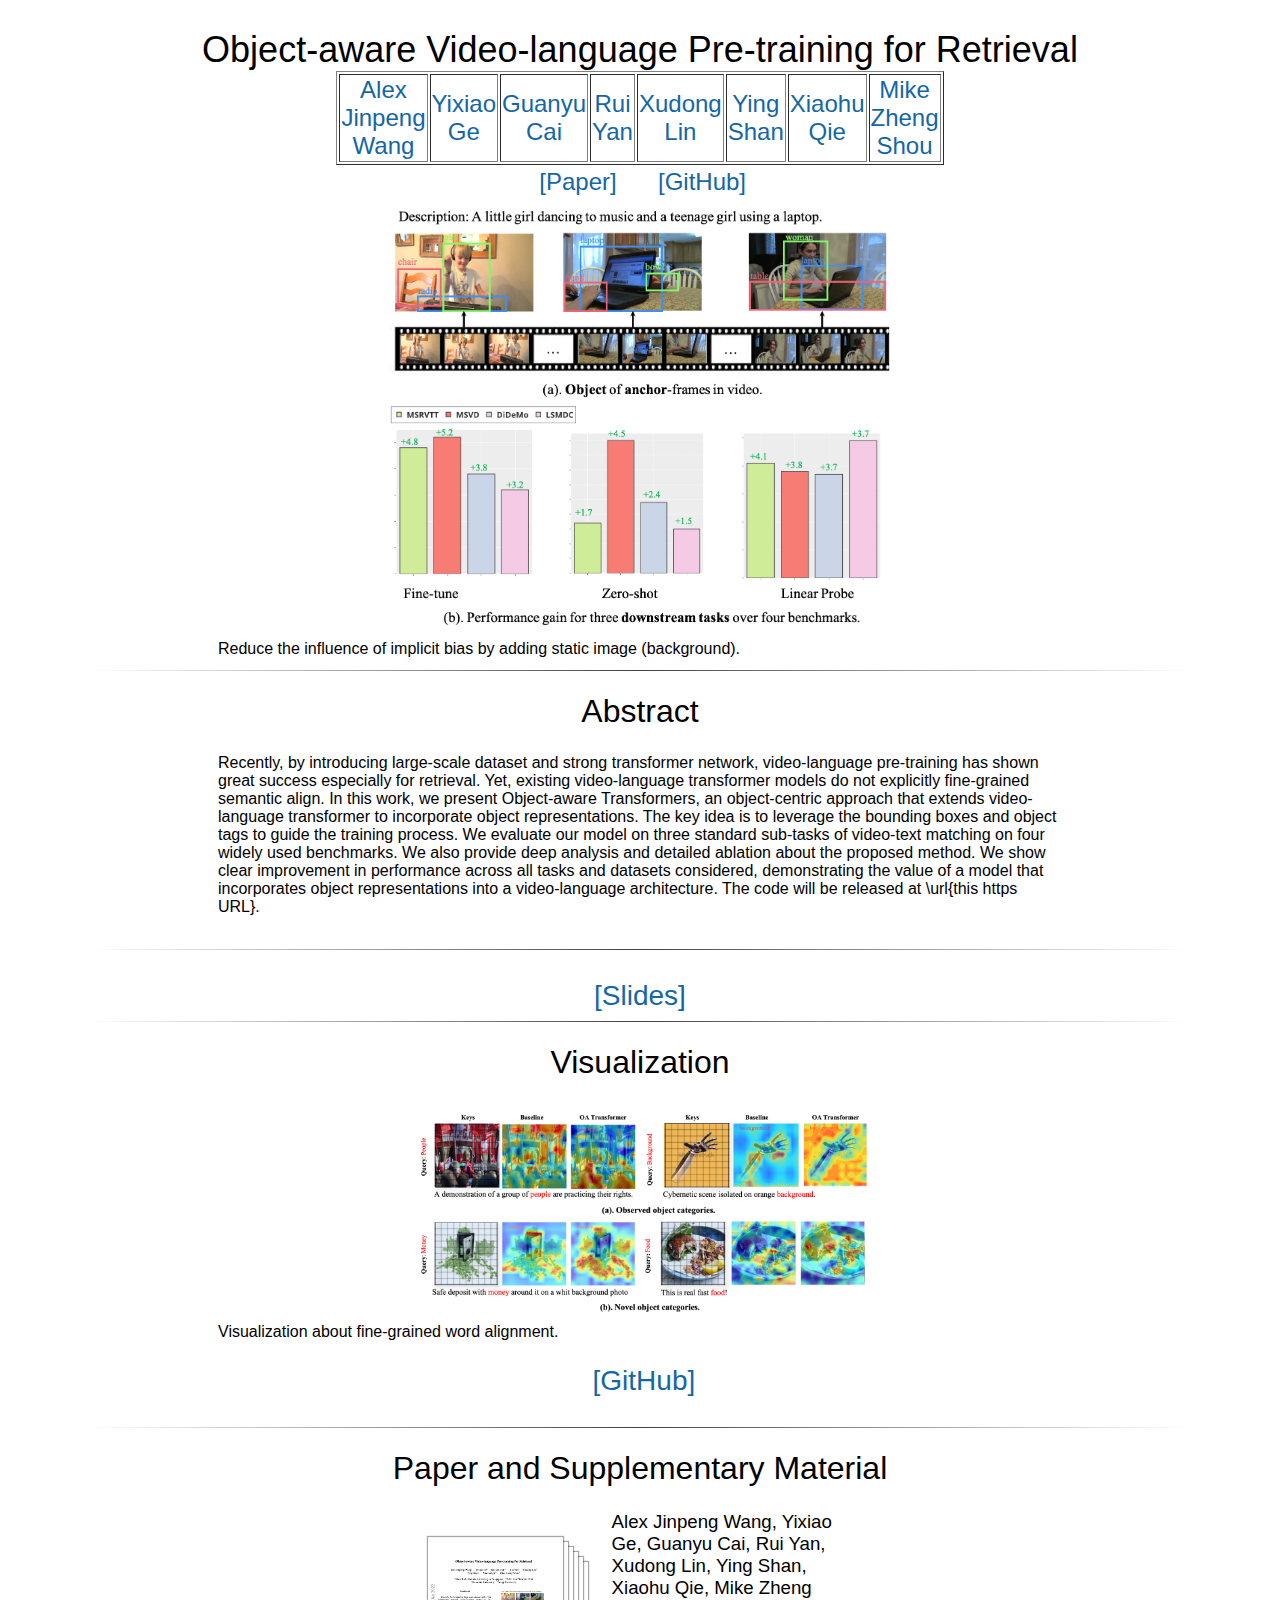
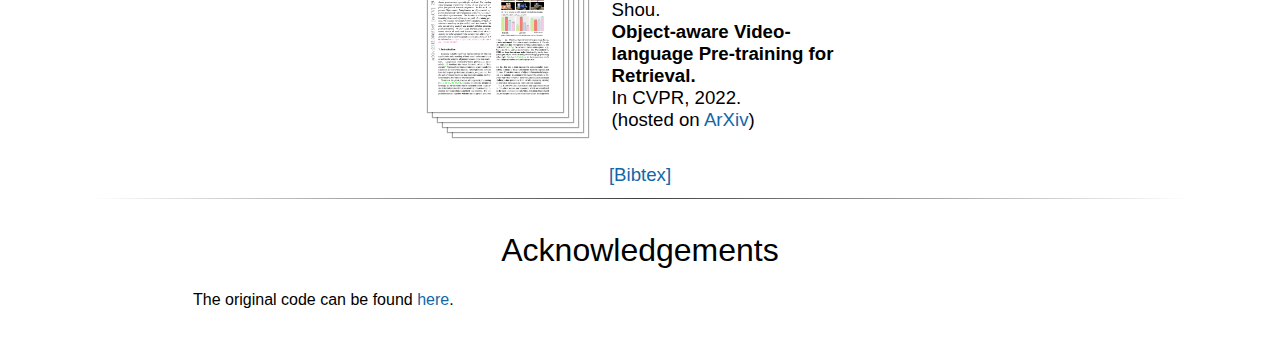
<file: index_files/jinpeng/papers/CVPR2022/project_website.html>
<script src="http://www.google.com/jsapi" type="text/javascript"></script>
<script type="text/javascript">google.load("jquery", "1.3.2");</script>

<style type="text/css">
	body {
		font-family: "HelveticaNeue-Light", "Helvetica Neue Light", "Helvetica Neue", Helvetica, Arial, "Lucida Grande", sans-serif;
		font-weight:300;
		font-size:18px;
		margin-left: auto;
		margin-right: auto;
		width: 1100px;
	}

	h1 {
		font-size:32px;
		font-weight:300;
	}

	.disclaimerbox {
		background-color: #eee;
		border: 1px solid #eeeeee;
		border-radius: 10px ;
		-moz-border-radius: 10px ;
		-webkit-border-radius: 10px ;
		padding: 20px;
	}

	video.header-vid {
		height: 140px;
		border: 1px solid black;
		border-radius: 10px ;
		-moz-border-radius: 10px ;
		-webkit-border-radius: 10px ;
	}

	img.header-img {
		height: 140px;
		border: 1px solid black;
		border-radius: 10px ;
		-moz-border-radius: 10px ;
		-webkit-border-radius: 10px ;
	}

	img.rounded {
		border: 1px solid #eeeeee;
		border-radius: 10px ;
		-moz-border-radius: 10px ;
		-webkit-border-radius: 10px ;
	}

	a:link,a:visited
	{
		color: #1367a7;
		text-decoration: none;
	}
	a:hover {
		color: #208799;
	}

	td.dl-link {
		height: 160px;
		text-align: center;
		font-size: 22px;
	}

	.layered-paper-big { /* modified from: http://css-tricks.com/snippets/css/layered-paper/ */
		box-shadow:
		0px 0px 1px 1px rgba(0,0,0,0.35), /* The top layer shadow */
		5px 5px 0 0px #fff, /* The second layer */
		5px 5px 1px 1px rgba(0,0,0,0.35), /* The second layer shadow */
		10px 10px 0 0px #fff, /* The third layer */
		10px 10px 1px 1px rgba(0,0,0,0.35), /* The third layer shadow */
		15px 15px 0 0px #fff, /* The fourth layer */
		15px 15px 1px 1px rgba(0,0,0,0.35), /* The fourth layer shadow */
		20px 20px 0 0px #fff, /* The fifth layer */
		20px 20px 1px 1px rgba(0,0,0,0.35), /* The fifth layer shadow */
		25px 25px 0 0px #fff, /* The fifth layer */
		25px 25px 1px 1px rgba(0,0,0,0.35); /* The fifth layer shadow */
		margin-left: 10px;
		margin-right: 45px;
	}

	.paper-big { /* modified from: http://css-tricks.com/snippets/css/layered-paper/ */
		box-shadow:
		0px 0px 1px 1px rgba(0,0,0,0.35); /* The top layer shadow */

		margin-left: 10px;
		margin-right: 45px;
	}


	.layered-paper { /* modified from: http://css-tricks.com/snippets/css/layered-paper/ */
		box-shadow:
		0px 0px 1px 1px rgba(0,0,0,0.35), /* The top layer shadow */
		5px 5px 0 0px #fff, /* The second layer */
		5px 5px 1px 1px rgba(0,0,0,0.35), /* The second layer shadow */
		10px 10px 0 0px #fff, /* The third layer */
		10px 10px 1px 1px rgba(0,0,0,0.35); /* The third layer shadow */
		margin-top: 5px;
		margin-left: 10px;
		margin-right: 30px;
		margin-bottom: 5px;
	}

	.vert-cent {
		position: relative;
		top: 50%;
		transform: translateY(-50%);
	}

	hr
	{
		border: 0;
		height: 1px;
		background-image: linear-gradient(to right, rgba(0, 0, 0, 0), rgba(0, 0, 0, 0.75), rgba(0, 0, 0, 0));
	}
</style>

<html>
<head>
	<title>Object-aware Video-language Pre-training for Retrieval</title>
	<meta property="og:image" content="Path to my teaser.png"/> <!-- Facebook automatically scrapes this. Go to https://developers.facebook.com/tools/debug/ if you update and want to force Facebook to rescrape. -->
	<meta property="og:title" content="Object-aware Video-language Pre-training for Retrieval." />
	<meta property="og:description" content="Paper description." />

	<!-- Get from Google Analytics -->
	<!-- Global site tag (gtag.js) - Google Analytics -->
	<script async src=""></script>
	<script>
		window.dataLayer = window.dataLayer || [];
		function gtag(){dataLayer.push(arguments);}
		gtag('js', new Date());

		gtag('config', 'UA-75863369-6');
	</script>
</head>

<body>
	<br>
	<center>
		<span style="font-size:36px">Object-aware Video-language Pre-training for Retrieval</span>
		<table align=center width=600px>
			<table border="1" cellpadding="1"  align=center width=600px>
					<td align=center width=100px>
						<center>
							<span style="font-size:24px"><a href="-">Alex Jinpeng Wang</a></span>
						</center>
					</td>
					<td align=center width=100px>
						<center>
							<span style="font-size:24px"><a href="-">Yixiao Ge</a></span>
						</center>
					</td>
					<td align=center width=100px>
						<center>
							<span style="font-size:24px"><a href="-">Guanyu Cai</a></span>
						</center>
					</td>
					<td align=center width=100px>
						<center>
							<span style="font-size:24px"><a href="-">Rui Yan</a></span>
						</center>
					</td>
					<td align=center width=100px>
						<center>
							<span style="font-size:24px"><a href="-">Xudong Lin</a></span>
						</center>
					</td>
					<td align=center width=100px>
						<center>
							<span style="font-size:24px"><a href="-">Ying Shan</a></span>
						</center>
					</td>
										<td align=center width=100px>
						<center>
							<span style="font-size:24px"><a href="-">Xiaohu Qie</a></span>
						</center>
					</td>
					<td align=center width=100px>
						<center>
							<span style="font-size:24px"><a href="-">Mike Zheng Shou</a></span>
						</center>
					</td>
				</tr>
			</table>
			<table align=center width=250px>
				<tr>
					<td align=center width=120px>
						<center>
							<span style="font-size:24px"><a href='https://arxiv.org/abs/2112.00656'>[Paper]</a></span>
						</center>
					</td>
					<td align=center width=120px>
						<center>
							<span style="font-size:24px"><a href='https://github.com/FingerRec/OA-Transformer'>[GitHub]</a></span><br>
						</center>
					</td>
				</tr>
			</table>
		</table>
	</center>

	<center>
		<table align=center width=850px>
			<tr>
				<td width=260px>
					<center>
						<img class="round" style="width:500px" src="./resources/1_motivation.png"/>
					</center>
				</td>
			</tr>
		</table>
		<table align=center width=850px>
			<tr>
				<td>
					Reduce the influence of implicit bias by adding static image (background).
					<!--This was a template originally made for <a href="http://richzhang.github.io/colorization/">Colorful Image Colorization</a>. The code can be found in this <a href="https://github.com/richzhang/webpage-template">repository</a>.-->
				</td>
			</tr>
		</table>
	</center>

	<hr>

	<table align=center width=850px>
		<center><h1>Abstract</h1></center>
		<tr>
			<td>
				Recently, by introducing large-scale dataset and strong transformer network, video-language pre-training has shown great success especially for retrieval. Yet, existing video-language transformer models do not explicitly fine-grained semantic align. In this work, we present Object-aware Transformers, an object-centric approach that extends video-language transformer to incorporate object representations. The key idea is to leverage the bounding boxes and object tags to guide the training process. We evaluate our model on three standard sub-tasks of video-text matching on four widely used benchmarks. We also provide deep analysis and detailed ablation about the proposed method. We show clear improvement in performance across all tasks and datasets considered, demonstrating the value of a model that incorporates object representations into a video-language architecture. The code will be released at \url{this https URL}.
			</td>
		</tr>
	</table>
	<br>
	<!--https://youtu.be/aFzno6CQcyE-->
	<hr>
<!--	<center><h1>Talk</h1></center>-->
<!--	<p align="center">-->
<!--		<iframe width="660" height="395" src="https://www.youtube.com/embed/aFzno6CQcyE" frameborder="0" allow="autoplay; encrypted-media" allowfullscreen align="center"></iframe>-->
<!--	</p>-->

	<table align=center width=800px>
		<br>
		<tr>
			<center>
				<span style="font-size:28px"><a href=''>[Slides]</a>
				</span>
			</center>
		</tr>
	</table>
	<hr>

	<center><h1>Visualization</h1></center>

	<table align=center width=420px>
		<center>
			<tr>
				<td>
				</td>
			</tr>
		</center>
	</table>
	<table align=center width=400px>
		<tr>
			<td align=center width=400px>
				<center>
					<td><img class="round" style="width:450px" src="./resources/attn_visualize.png"/></td>
				</center>
			</td>
		</tr>
	</table>
	<table align=center width=850px>
		<center>
			<tr>
				<td>
					Visualization about fine-grained word alignment.
				</td>
			</tr>
		</center>
	</table>
	<table align=center width=800px>
		<br>
		<tr><center>
			<span style="font-size:28px">&nbsp;<a href='https://github.com/FingerRec/OA-Transformer'>[GitHub]</a>
			</center>
		</span>
	</table>
	<br>
	<hr>
	<table align=center width=450px>
		<center><h1>Paper and Supplementary Material</h1></center>
		<tr>
			<td><a href=""><img class="layered-paper-big" style="height:175px" src="./resources/first_page.png"/></a></td>
			<td><span style="font-size:14pt">Alex Jinpeng Wang, Yixiao Ge, Guanyu Cai, Rui Yan, Xudong Lin, Ying Shan, Xiaohu Qie, Mike Zheng Shou.<br>
				<b>Object-aware Video-language Pre-training for Retrieval.</b><br>
				In CVPR, 2022.<br>
				(hosted on <a href="https://arxiv.org/abs/2112.00656">ArXiv</a>)<br>
				<!-- (<a href="./resources/camera-ready.pdf">camera ready</a>)<br> -->
				<span style="font-size:4pt"><a href=""><br></a>
				</span>
			</td>
		</tr>
	</table>
	<br>

	<table align=center width=600px>
		<tr>
			<td><span style="font-size:14pt"><center>
				<a href="./resources/bibtex.txt">[Bibtex]</a>
			</center></td>
		</tr>
	</table>

	<hr>
	<br>

	<table align=center width=900px>
		<tr>
			<td width=400px>
				<left>
					<center><h1>Acknowledgements</h1></center>
					The original code can be found <a href="https://github.com/richzhang/webpage-template">here</a>.
				</left>
			</td>
		</tr>
	</table>

<br>
</body>
</html>
</file>
